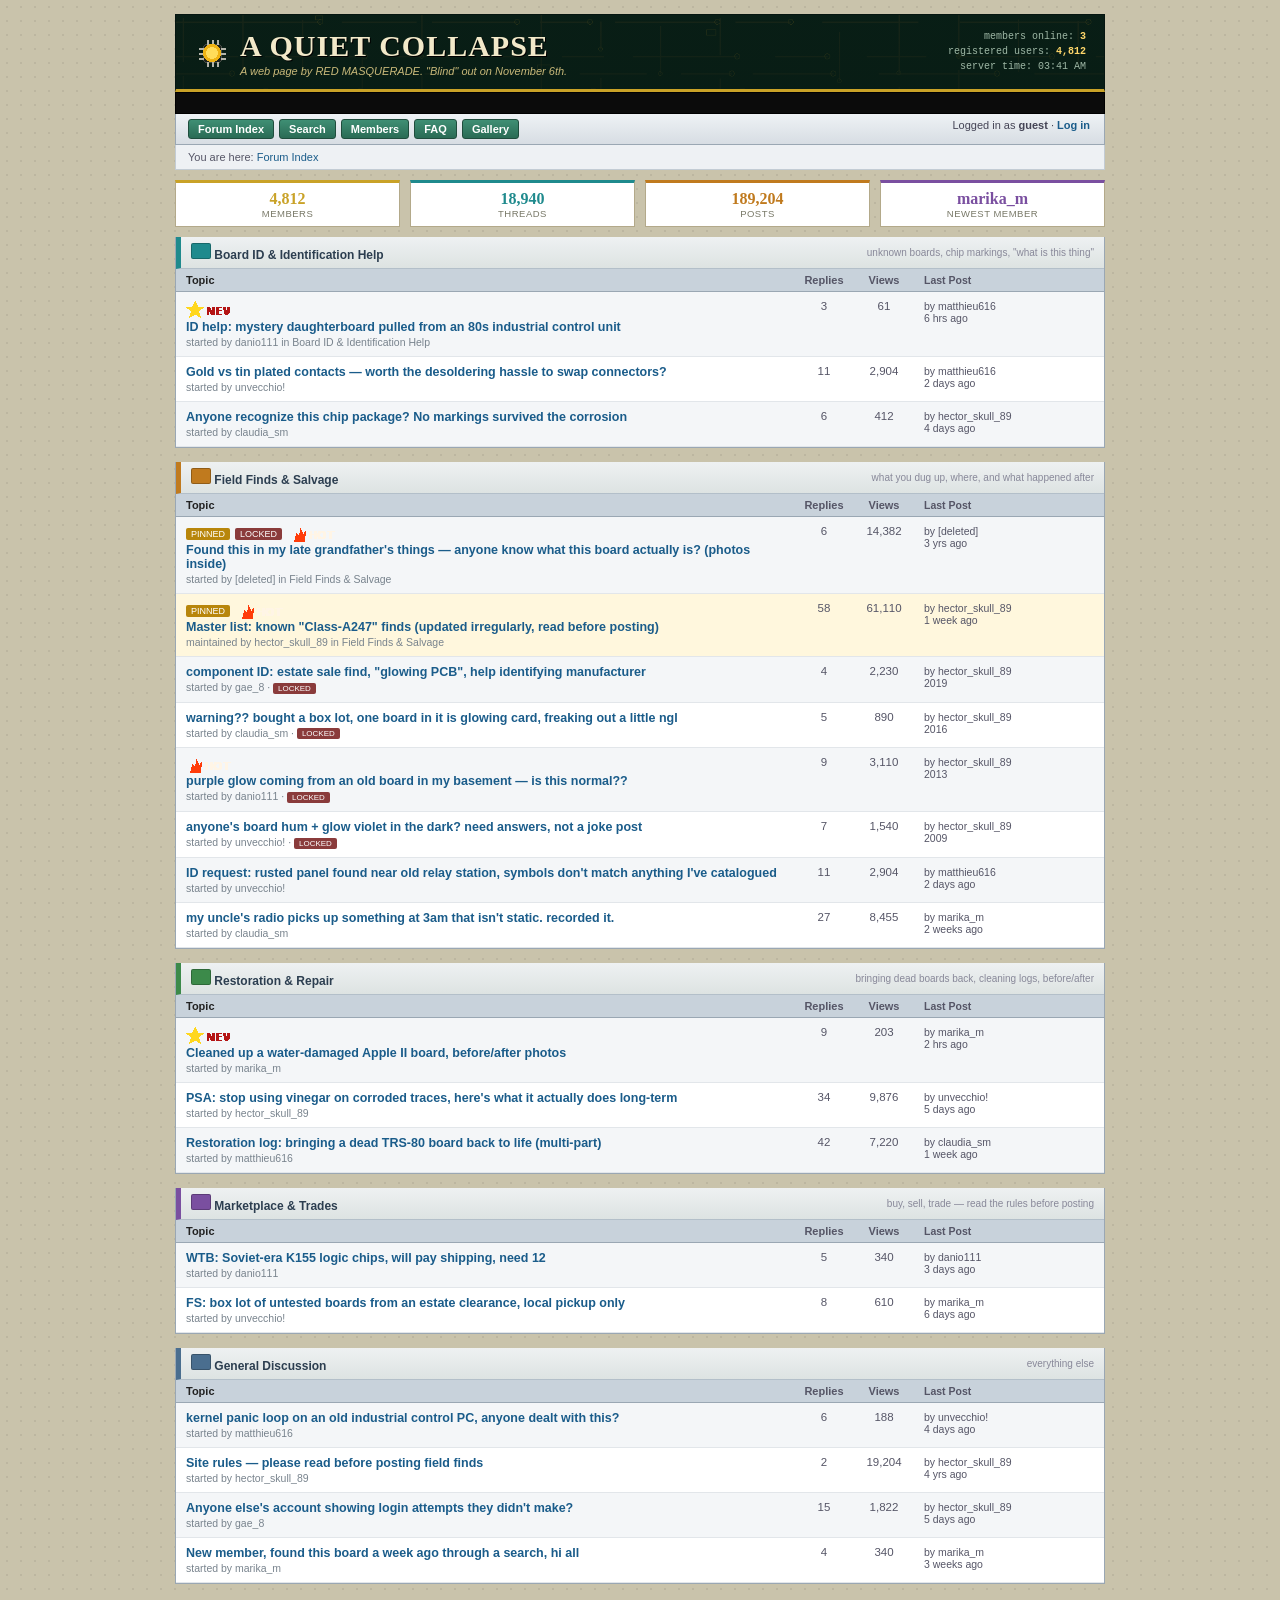
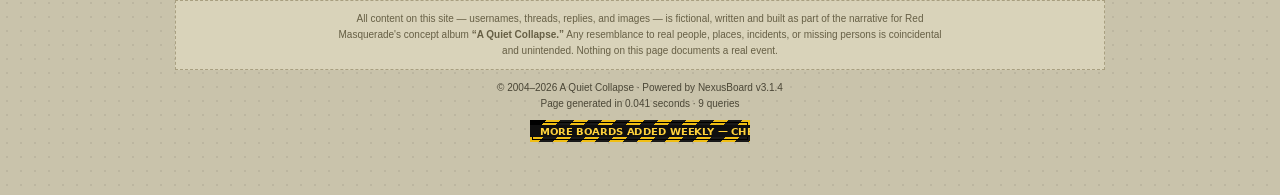
<file: index.html>
<!DOCTYPE html>
<html lang="en">
<head>
<meta charset="UTF-8">
<meta name="viewport" content="width=device-width, initial-scale=1">
<title>A Quiet Collapse :: Forum Index</title>
<link rel="stylesheet" href="css/style.css">
</head>
<body>
<div class="wrap">

  <div class="masthead">
    <div class="static">
      members online: <b>3</b><br>
      registered users: <b>4,812</b><br>
      server time: 03:41 AM
    </div>
    <div class="title-row">
      <img src="images/ui/spark.gif" width="36" height="36" alt="">
      <div>
        <h1>A QUIET COLLAPSE</h1>
        <p class="tag">A web page by RED MASQUERADE. &quot;Blind&quot; out on November 6th.</p>
      </div>
    </div>
  </div>

  <div class="ticker-wrap">
    <span class="ticker">⚡ new ID request posted in Board ID &amp; Identification Help &nbsp;&nbsp;&nbsp; ⚡ reminder: photograph BOTH sides of a board before you clean it &nbsp;&nbsp;&nbsp; ⚡ site running on donated bandwidth, thank you for your patience &nbsp;&nbsp;&nbsp; ⚡ Master List thread updated this week &nbsp;&nbsp;&nbsp;</span>
  </div>

  <div class="navbar">
    <a href="index.html">Forum Index</a>
    <a href="thread-unavailable.html">Search</a>
    <a href="thread-unavailable.html">Members</a>
    <a href="thread-unavailable.html">FAQ</a>
    <a href="thread-unavailable.html">Gallery</a>
    <span class="right">Logged in as <b>guest</b> &middot; <a href="thread-unavailable.html">Log in</a></span>
  </div>

  <div class="crumb">You are here: <a href="index.html">Forum Index</a></div>

  <div class="statstrip">
    <div class="statbox" style="--c:#c9a227"><div class="n">4,812</div><div class="l">members</div></div>
    <div class="statbox" style="--c:#1f8a8d"><div class="n">18,940</div><div class="l">threads</div></div>
    <div class="statbox" style="--c:#c07a1e"><div class="n">189,204</div><div class="l">posts</div></div>
    <div class="statbox" style="--c:#7a4fa0"><div class="n">marika_m</div><div class="l">newest member</div></div>
  </div>

  <div class="panel">
    <div class="panel-head" style="--accent:#1f8a8d">
      <span><span class="folder-icon" style="--fc:#1f8a8d"></span> Board ID &amp; Identification Help</span>
      <span class="sub">unknown boards, chip markings, "what is this thing"</span>
    </div>
    <table class="boardlist">
      <tr>
        <th style="width:auto">Topic</th>
        <th class="num">Replies</th>
        <th class="num">Views</th>
        <th class="lastpost">Last Post</th>
      </tr>
      <tr>
        <td>
          <img class="badge-icon" src="images/ui/new.gif" width="44" height="20" alt="new">
          <div class="ttitle"><a href="thread-unavailable.html">ID help: mystery daughterboard pulled from an 80s industrial control unit</a></div>
          <div class="tmeta">started by danio111 in Board ID &amp; Identification Help</div>
        </td>
        <td class="num">3</td>
        <td class="num">61</td>
        <td class="lastpost">by matthieu616<br>6 hrs ago</td>
      </tr>
      <tr>
        <td>
          <div class="ttitle"><a href="thread-unavailable.html">Gold vs tin plated contacts — worth the desoldering hassle to swap connectors?</a></div>
          <div class="tmeta">started by unvecchio!</div>
        </td>
        <td class="num">11</td>
        <td class="num">2,904</td>
        <td class="lastpost">by matthieu616<br>2 days ago</td>
      </tr>
      <tr>
        <td>
          <div class="ttitle"><a href="thread-unavailable.html">Anyone recognize this chip package? No markings survived the corrosion</a></div>
          <div class="tmeta">started by claudia_sm</div>
        </td>
        <td class="num">6</td>
        <td class="num">412</td>
        <td class="lastpost">by hector_skull_89<br>4 days ago</td>
      </tr>
    </table>
  </div>

  <div style="height:14px"></div>

  <div class="panel">
    <div class="panel-head" style="--accent:#c07a1e">
      <span><span class="folder-icon" style="--fc:#c07a1e"></span> Field Finds &amp; Salvage</span>
      <span class="sub">what you dug up, where, and what happened after</span>
    </div>
    <table class="boardlist">
      <tr>
        <th style="width:auto">Topic</th>
        <th class="num">Replies</th>
        <th class="num">Views</th>
        <th class="lastpost">Last Post</th>
      </tr>
      <tr class="pinned">
        <td>
          <span class="pin-tag">PINNED</span><span class="locked-tag">LOCKED</span>
          <img class="badge-icon" src="images/ui/hot.gif" width="46" height="18" alt="hot">
          <div class="ttitle"><a href="thread.html">Found this in my late grandfather's things — anyone know what this board actually is? (photos inside)</a></div>
          <div class="tmeta">started by [deleted] in Field Finds &amp; Salvage</div>
        </td>
        <td class="num">6</td>
        <td class="num">14,382</td>
        <td class="lastpost">by [deleted]<br>3 yrs ago</td>
      </tr>
      <tr class="pinned">
        <td>
          <span class="pin-tag">PINNED</span>
          <img class="badge-icon" src="images/ui/hot.gif" width="46" height="18" alt="hot">
          <div class="ttitle"><a href="masterlist.html">Master list: known "Class-A247" finds (updated irregularly, read before posting)</a></div>
          <div class="tmeta">maintained by hector_skull_89 in Field Finds &amp; Salvage</div>
        </td>
        <td class="num">58</td>
        <td class="num">61,110</td>
        <td class="lastpost">by hector_skull_89<br>1 week ago</td>
      </tr>
      <tr>
        <td>
          <div class="ttitle"><a href="thread-glow-ohm.html">component ID: estate sale find, "glowing PCB", help identifying manufacturer</a></div>
          <div class="tmeta">started by gae_8 &middot; <span class="locked-tag" style="font-size:8px;">LOCKED</span></div>
        </td>
        <td class="num">4</td>
        <td class="num">2,230</td>
        <td class="lastpost">by hector_skull_89<br>2019</td>
      </tr>
      <tr>
        <td>
          <div class="ttitle"><a href="thread-glow-dee.html">warning?? bought a box lot, one board in it is glowing card, freaking out a little ngl</a></div>
          <div class="tmeta">started by claudia_sm &middot; <span class="locked-tag" style="font-size:8px;">LOCKED</span></div>
        </td>
        <td class="num">5</td>
        <td class="num">890</td>
        <td class="lastpost">by hector_skull_89<br>2016</td>
      </tr>
      <tr>
        <td>
          <img class="badge-icon" src="images/ui/hot.gif" width="46" height="18" alt="hot">
          <div class="ttitle"><a href="thread-glow-hal.html">purple glow coming from an old board in my basement — is this normal??</a></div>
          <div class="tmeta">started by danio111 &middot; <span class="locked-tag" style="font-size:8px;">LOCKED</span></div>
        </td>
        <td class="num">9</td>
        <td class="num">3,110</td>
        <td class="lastpost">by hector_skull_89<br>2013</td>
      </tr>
      <tr>
        <td>
          <div class="ttitle"><a href="thread-glow-kilovolt.html">anyone's board hum + glow violet in the dark? need answers, not a joke post</a></div>
          <div class="tmeta">started by unvecchio! &middot; <span class="locked-tag" style="font-size:8px;">LOCKED</span></div>
        </td>
        <td class="num">7</td>
        <td class="num">1,540</td>
        <td class="lastpost">by hector_skull_89<br>2009</td>
      </tr>
      <tr>
        <td>
          <div class="ttitle"><a href="thread-unavailable.html">ID request: rusted panel found near old relay station, symbols don't match anything I've catalogued</a></div>
          <div class="tmeta">started by unvecchio!</div>
        </td>
        <td class="num">11</td>
        <td class="num">2,904</td>
        <td class="lastpost">by matthieu616<br>2 days ago</td>
      </tr>
      <tr>
        <td>
          <div class="ttitle"><a href="thread-unavailable.html">my uncle's radio picks up something at 3am that isn't static. recorded it.</a></div>
          <div class="tmeta">started by claudia_sm</div>
        </td>
        <td class="num">27</td>
        <td class="num">8,455</td>
        <td class="lastpost">by marika_m<br>2 weeks ago</td>
      </tr>
    </table>
  </div>

  <div style="height:14px"></div>

  <div class="panel">
    <div class="panel-head" style="--accent:#3c8a4a">
      <span><span class="folder-icon" style="--fc:#3c8a4a"></span> Restoration &amp; Repair</span>
      <span class="sub">bringing dead boards back, cleaning logs, before/after</span>
    </div>
    <table class="boardlist">
      <tr>
        <th style="width:auto">Topic</th>
        <th class="num">Replies</th>
        <th class="num">Views</th>
        <th class="lastpost">Last Post</th>
      </tr>
      <tr>
        <td>
          <img class="badge-icon" src="images/ui/new.gif" width="44" height="20" alt="new">
          <div class="ttitle"><a href="thread-unavailable.html">Cleaned up a water-damaged Apple II board, before/after photos</a></div>
          <div class="tmeta">started by marika_m</div>
        </td>
        <td class="num">9</td>
        <td class="num">203</td>
        <td class="lastpost">by marika_m<br>2 hrs ago</td>
      </tr>
      <tr>
        <td>
          <div class="ttitle"><a href="thread-unavailable.html">PSA: stop using vinegar on corroded traces, here's what it actually does long-term</a></div>
          <div class="tmeta">started by hector_skull_89</div>
        </td>
        <td class="num">34</td>
        <td class="num">9,876</td>
        <td class="lastpost">by unvecchio!<br>5 days ago</td>
      </tr>
      <tr>
        <td>
          <div class="ttitle"><a href="thread-unavailable.html">Restoration log: bringing a dead TRS-80 board back to life (multi-part)</a></div>
          <div class="tmeta">started by matthieu616</div>
        </td>
        <td class="num">42</td>
        <td class="num">7,220</td>
        <td class="lastpost">by claudia_sm<br>1 week ago</td>
      </tr>
    </table>
  </div>

  <div style="height:14px"></div>

  <div class="panel">
    <div class="panel-head" style="--accent:#7a4fa0">
      <span><span class="folder-icon" style="--fc:#7a4fa0"></span> Marketplace &amp; Trades</span>
      <span class="sub">buy, sell, trade — read the rules before posting</span>
    </div>
    <table class="boardlist">
      <tr>
        <th style="width:auto">Topic</th>
        <th class="num">Replies</th>
        <th class="num">Views</th>
        <th class="lastpost">Last Post</th>
      </tr>
      <tr>
        <td>
          <div class="ttitle"><a href="thread-unavailable.html">WTB: Soviet-era K155 logic chips, will pay shipping, need 12</a></div>
          <div class="tmeta">started by danio111</div>
        </td>
        <td class="num">5</td>
        <td class="num">340</td>
        <td class="lastpost">by danio111<br>3 days ago</td>
      </tr>
      <tr>
        <td>
          <div class="ttitle"><a href="thread-unavailable.html">FS: box lot of untested boards from an estate clearance, local pickup only</a></div>
          <div class="tmeta">started by unvecchio!</div>
        </td>
        <td class="num">8</td>
        <td class="num">610</td>
        <td class="lastpost">by marika_m<br>6 days ago</td>
      </tr>
    </table>
  </div>

  <div style="height:14px"></div>

  <div class="panel">
    <div class="panel-head" style="--accent:#4a6e8f">
      <span><span class="folder-icon" style="--fc:#4a6e8f"></span> General Discussion</span>
      <span class="sub">everything else</span>
    </div>
    <table class="boardlist">
      <tr>
        <th style="width:auto">Topic</th>
        <th class="num">Replies</th>
        <th class="num">Views</th>
        <th class="lastpost">Last Post</th>
      </tr>
      <tr>
        <td>
          <div class="ttitle"><a href="thread-unavailable.html">kernel panic loop on an old industrial control PC, anyone dealt with this?</a></div>
          <div class="tmeta">started by matthieu616</div>
        </td>
        <td class="num">6</td>
        <td class="num">188</td>
        <td class="lastpost">by unvecchio!<br>4 days ago</td>
      </tr>
      <tr>
        <td>
          <div class="ttitle"><a href="thread-unavailable.html">Site rules — please read before posting field finds</a></div>
          <div class="tmeta">started by hector_skull_89</div>
        </td>
        <td class="num">2</td>
        <td class="num">19,204</td>
        <td class="lastpost">by hector_skull_89<br>4 yrs ago</td>
      </tr>
      <tr>
        <td>
          <div class="ttitle"><a href="thread-unavailable.html">Anyone else's account showing login attempts they didn't make?</a></div>
          <div class="tmeta">started by gae_8</div>
        </td>
        <td class="num">15</td>
        <td class="num">1,822</td>
        <td class="lastpost">by hector_skull_89<br>5 days ago</td>
      </tr>
      <tr>
        <td>
          <div class="ttitle"><a href="thread-unavailable.html">New member, found this board a week ago through a search, hi all</a></div>
          <div class="tmeta">started by marika_m</div>
        </td>
        <td class="num">4</td>
        <td class="num">340</td>
        <td class="lastpost">by marika_m<br>3 weeks ago</td>
      </tr>
    </table>
  </div>

  <div class="webring-row disclaimer-row">
    <p class="disclaimer-text">All content on this site &mdash; usernames, threads, replies, and images &mdash; is fictional, written and built as part of the narrative for Red Masquerade's concept album <b>&ldquo;A Quiet Collapse.&rdquo;</b> Any resemblance to real people, places, incidents, or missing persons is coincidental and unintended. Nothing on this page documents a real event.</p>
  </div>

  <div class="sitefoot">
    &copy; 2004&ndash;2026 A Quiet Collapse &middot; Powered by NexusBoard v3.1.4<br>
    Page generated in 0.041 seconds &middot; 9 queries
    <div class="construction-row">
      <img src="images/ui/construction.gif" width="220" height="22" alt="site under construction">
    </div>
  </div>

</div>
</body>
</html>
</file>
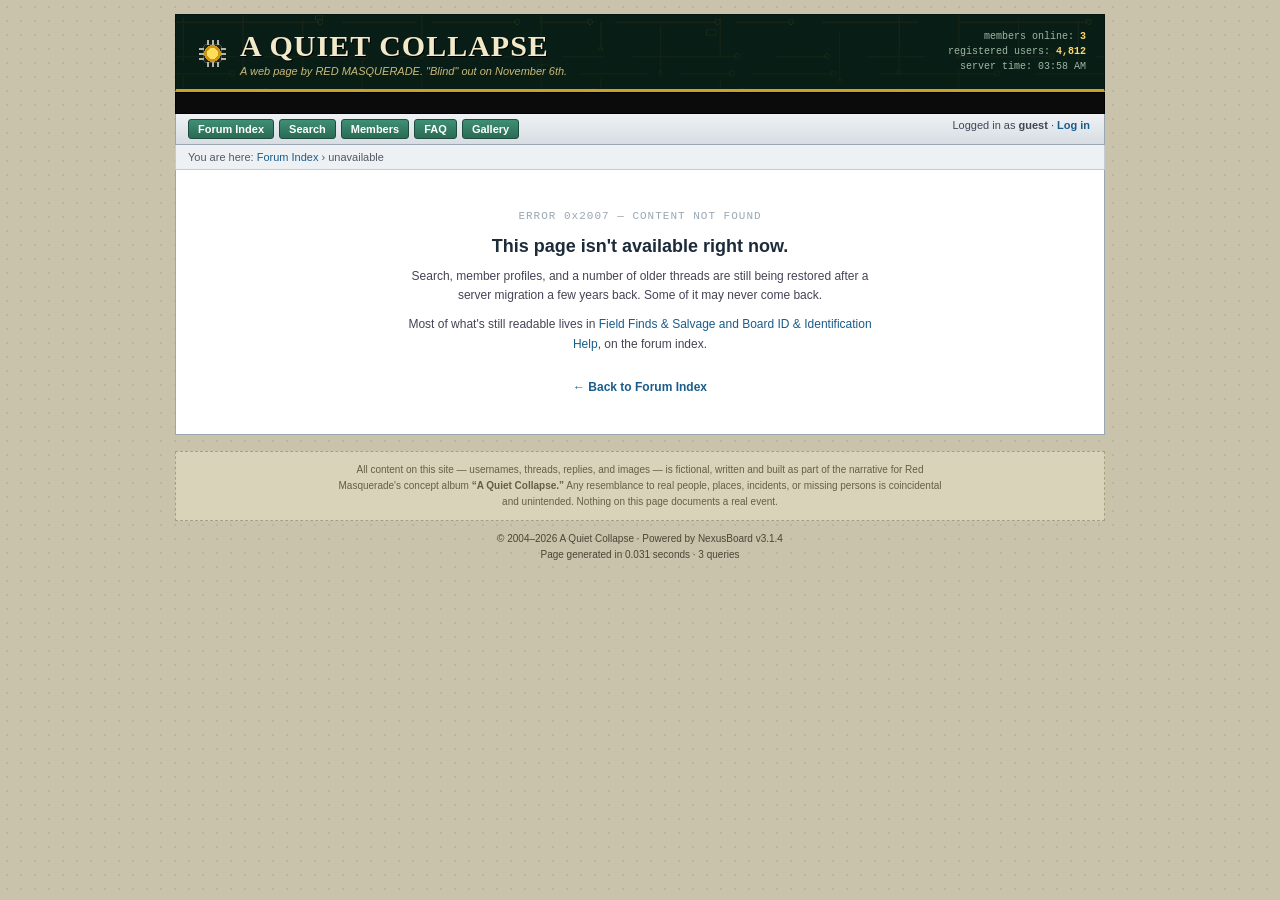
<file: thread-unavailable.html>
<!DOCTYPE html>
<html lang="en">
<head>
<meta charset="UTF-8">
<meta name="viewport" content="width=device-width, initial-scale=1">
<title>Page unavailable :: A Quiet Collapse</title>
<link rel="stylesheet" href="css/style.css">
<style>
  .unavail {
    padding: 40px 24px;
    text-align: center;
  }
  .unavail .code {
    font-family: "Courier New", monospace;
    font-size: 11px;
    color: #9aa7b3;
    letter-spacing: 1px;
    margin-bottom: 14px;
  }
  .unavail h2 {
    font-size: 18px;
    color: #1c2b3a;
    margin: 0 0 10px;
  }
  .unavail p {
    max-width: 480px;
    margin: 0 auto 10px;
    font-size: 12px;
    line-height: 1.6em;
    color: #445;
  }
  .unavail .back {
    display: inline-block;
    margin-top: 16px;
    font-weight: bold;
  }
</style>
</head>
<body>
<div class="wrap">

  <div class="masthead">
    <div class="static">members online: <b>3</b><br>registered users: <b>4,812</b><br>server time: 03:58 AM</div>
    <div class="title-row">
      <img src="images/ui/spark.gif" width="36" height="36" alt="">
      <div>
        <h1>A QUIET COLLAPSE</h1>
        <p class="tag">A web page by RED MASQUERADE. &quot;Blind&quot; out on November 6th.</p>
      </div>
    </div>
  </div>

  <div class="ticker-wrap">
    <span class="ticker">⚡ new ID request posted in Board ID &amp; Identification Help &nbsp;&nbsp;&nbsp; ⚡ reminder: photograph BOTH sides of a board before you clean it &nbsp;&nbsp;&nbsp; ⚡ site running on donated bandwidth, thank you for your patience &nbsp;&nbsp;&nbsp;</span>
  </div>

  <div class="navbar">
    <a href="index.html">Forum Index</a>
    <a href="thread-unavailable.html">Search</a>
    <a href="thread-unavailable.html">Members</a>
    <a href="thread-unavailable.html">FAQ</a>
    <a href="thread-unavailable.html">Gallery</a>
    <span class="right">Logged in as <b>guest</b> &middot; <a href="thread-unavailable.html">Log in</a></span>
  </div>

  <div class="crumb">You are here: <a href="index.html">Forum Index</a> &rsaquo; unavailable</div>

  <div class="panel">
    <div class="unavail">
      <div class="code">ERROR 0x2007 &mdash; CONTENT NOT FOUND</div>
      <h2>This page isn't available right now.</h2>
      <p>Search, member profiles, and a number of older threads are still being restored after a server migration a few years back. Some of it may never come back.</p>
      <p>Most of what's still readable lives in <a href="index.html">Field Finds &amp; Salvage and Board ID &amp; Identification Help</a>, on the forum index.</p>
      <a class="back" href="index.html">&larr; Back to Forum Index</a>
    </div>
  </div>

  <div class="webring-row disclaimer-row">
    <p class="disclaimer-text">All content on this site &mdash; usernames, threads, replies, and images &mdash; is fictional, written and built as part of the narrative for Red Masquerade's concept album <b>&ldquo;A Quiet Collapse.&rdquo;</b> Any resemblance to real people, places, incidents, or missing persons is coincidental and unintended. Nothing on this page documents a real event.</p>
  </div>

  <div class="sitefoot">
    &copy; 2004&ndash;2026 A Quiet Collapse &middot; Powered by NexusBoard v3.1.4<br>
    Page generated in 0.031 seconds &middot; 3 queries
  </div>

</div>
</body>
</html>
</file>
<file: css/style.css>
* { box-sizing: border-box; }
html, body {
  margin: 0;
  padding: 0;
  background: #c9c3ab;
  background-image: radial-gradient(#bcb6a0 1px, transparent 1px);
  background-size: 14px 14px;
  font-family: Verdana, Geneva, Tahoma, Arial, sans-serif;
  font-size: 12px;
  color: #222;
}

a { color: #1a5c8a; text-decoration: none; }
a:hover { text-decoration: underline; }
a:visited { color: #7a4fa0; }

.wrap {
  max-width: 950px;
  margin: 0 auto;
  padding: 14px 10px 40px;
}

/* Marquee ticker */
.ticker-wrap {
  background: #0b0b0b;
  border: 1px solid #000;
  overflow: hidden;
  white-space: nowrap;
  padding: 3px 0;
}
.ticker {
  display: inline-block;
  padding-left: 100%;
  color: #ff5a3c;
  font-weight: bold;
  font-size: 11px;
  animation: ticker-scroll 22s linear infinite;
}
@keyframes ticker-scroll {
  0% { transform: translateX(0); }
  100% { transform: translateX(-100%); }
}

/* Masthead — styled like an actual PCB: dark green + gold traces */
.masthead {
  position: relative;
  background-color: #0b261c;
  background-image:
    linear-gradient(rgba(8,28,20,0.82), rgba(8,28,20,0.9)),
    url("../images/ui/pcb_bg.png");
  background-size: cover;
  background-position: center;
  border: 1px solid #051510;
  border-bottom: 3px solid #c9a227;
  padding: 14px 18px 12px;
}
.masthead .title-row {
  display: flex;
  align-items: center;
  gap: 10px;
}
.masthead h1 {
  margin: 0;
  font-family: Georgia, "Times New Roman", serif;
  font-size: 30px;
  letter-spacing: 1px;
  color: #f2e9c9;
  text-shadow: 1px 1px 0 #000;
}
.masthead .tag {
  margin: 2px 0 0;
  font-size: 11px;
  color: #c9b97a;
  font-style: italic;
}
.masthead .static {
  float: right;
  font-size: 10px;
  color: #9fb8a6;
  text-align: right;
  line-height: 1.5em;
  font-family: "Courier New", monospace;
}
.masthead .static b { color: #ffd76b; }

/* Nav bar */
.navbar {
  background: linear-gradient(#eef2f5, #d7dde3);
  border: 1px solid #9aa7b3;
  border-top: none;
  padding: 5px 12px;
  font-size: 11px;
}
.navbar a {
  margin-right: 2px;
  font-weight: bold;
  color: #fff;
  background: linear-gradient(#3f8f74, #2a6b55);
  border: 1px solid #1f4d3d;
  border-radius: 3px;
  padding: 3px 9px;
  display: inline-block;
}
.navbar a:hover { background: linear-gradient(#4aa483, #316f58); text-decoration: none; }
.navbar .right { float: right; font-weight: normal; color: #445; }
.navbar .right a { background: none; border: none; color: #1a5c8a; padding: 0; font-weight: bold; }

/* Breadcrumb */
.crumb {
  background: #eef1f4;
  border: 1px solid #c3ccd4;
  border-top: none;
  padding: 6px 12px;
  font-size: 11px;
  color: #556;
}

/* Community stats strip */
.statstrip {
  display: flex;
  gap: 10px;
  margin: 10px 0;
}
.statbox {
  flex: 1;
  background: #fff;
  border: 1px solid #b3a98a;
  border-top: 3px solid var(--c, #c9a227);
  padding: 7px 10px;
  text-align: center;
}
.statbox .n { font-size: 16px; font-weight: bold; color: var(--c, #c9a227); font-family: Georgia, serif; }
.statbox .l { font-size: 9.5px; color: #776; text-transform: uppercase; letter-spacing: .5px; }

.panel {
  background: #fff;
  border: 1px solid #9aa7b3;
  border-top: none;
}

.panel-head {
  background: linear-gradient(#eef1f2, #dde3e2);
  border-bottom: 1px solid #b3bfc9;
  border-left: 5px solid var(--accent, #c9a227);
  padding: 6px 10px;
  font-weight: bold;
  font-size: 12px;
  color: #2c3e50;
  display: flex;
  align-items: center;
  justify-content: space-between;
}
.panel-head .sub { font-weight: normal; font-size: 10px; color: #889; }

/* Board index table */
table.boardlist { width: 100%; border-collapse: collapse; }
table.boardlist th {
  background: #c8d2db;
  text-align: left;
  padding: 5px 10px;
  font-size: 11px;
  border-bottom: 1px solid #9aa7b3;
}
table.boardlist td {
  padding: 8px 10px;
  border-bottom: 1px solid #e2e6ea;
  vertical-align: top;
  font-size: 11.5px;
}
table.boardlist tr:nth-child(even) td { background: #f4f6f8; }
table.boardlist .ttitle { font-weight: bold; font-size: 12.5px; }
table.boardlist .tmeta { color: #78838d; font-size: 10.5px; margin-top: 2px; }
table.boardlist .num { text-align: center; width: 60px; color: #556; }
table.boardlist .lastpost { width: 190px; font-size: 10.5px; color: #556; }
table.boardlist .pinned { background: #fff7dd !important; }
table.boardlist .pin-tag {
  display: inline-block;
  background: #b8860b;
  color: #fff;
  font-size: 9px;
  padding: 1px 5px;
  border-radius: 2px;
  margin-right: 5px;
  vertical-align: middle;
}
table.boardlist .locked-tag {
  display: inline-block;
  background: #8a3b3b;
  color: #fff;
  font-size: 9px;
  padding: 1px 5px;
  border-radius: 2px;
  margin-right: 5px;
  vertical-align: middle;
}
table.boardlist .badge-icon { vertical-align: middle; margin-right: 4px; }
table.boardlist .icon-cell { width: 34px; text-align: center; }
.folder-icon {
  width: 20px; height: 16px;
  display: inline-block;
  border-radius: 2px;
  background: var(--fc, #c9a227);
  border: 1px solid rgba(0,0,0,0.25);
}

/* Thread title block */
.thread-title-block {
  padding: 10px 14px;
  border-bottom: 1px solid #c3ccd4;
}
.thread-title-block h2 {
  margin: 0 0 4px;
  font-size: 17px;
  color: #1c2b3a;
}
.thread-title-block .stats {
  font-size: 10.5px;
  color: #78838d;
}
.lock-banner {
  background: #f5e6c8;
  border: 1px solid #d9bd80;
  color: #6b4e12;
  padding: 6px 12px;
  font-size: 11px;
  margin: 0;
}

/* Posts */
.post {
  display: flex;
  border-bottom: 1px solid #dde3e8;
}
.post:nth-child(even) { background: #f7f9fb; }
.post .side {
  width: 150px;
  flex-shrink: 0;
  padding: 12px 10px;
  border-right: 1px solid #dde3e8;
  text-align: center;
  font-size: 10.5px;
  color: #556;
}
.post .avatar {
  width: 64px; height: 64px;
  margin: 0 auto 8px;
  background: #b9c4cd;
  border: 1px solid #8fa0ad;
  display: flex;
  align-items: center;
  justify-content: center;
  color: #fff;
  font-size: 22px;
  font-weight: bold;
  font-family: Georgia, serif;
}
.post .uname { font-weight: bold; color: #1c2b3a; font-size: 12px; margin-bottom: 4px; }
.post .urole { color: #8a6d1e; font-size: 9.5px; margin-bottom: 6px; font-weight: bold; }
.post .urole.role-senior { color: #1a5c8a; }
.post .urole.role-mod { color: #a03b3b; }
.post .avatar.c-teal { background: #1f8a8d; }
.post .avatar.c-amber { background: #c07a1e; }
.post .avatar.c-purple { background: #7a4fa0; }
.post .avatar.c-red { background: #a03b3b; }
.post .avatar.c-grey { background: #7d8a96; }
.post .avatar.c-blue { background: #3a6ea5; }
.post .avatar.c-green { background: #3c7a4a; }
.post .avatar.c-gold { background: #a8841a; }
.post .side .meta-line { margin-top: 2px; }

.post .main { flex: 1; padding: 10px 14px; min-width: 0; }
.post .post-head {
  display: flex;
  justify-content: space-between;
  font-size: 10.5px;
  color: #8a97a3;
  border-bottom: 1px dashed #dde3e8;
  padding-bottom: 6px;
  margin-bottom: 8px;
}
.post .post-head .num { color: #b3bfc9; }
.post .body p { margin: 0 0 10px; line-height: 1.55em; }
.post .quote {
  background: #eef1f4;
  border-left: 3px solid #9aa7b3;
  padding: 6px 10px;
  margin: 0 0 10px;
  font-size: 11px;
  color: #556;
  font-style: italic;
}
.post .sig {
  margin-top: 10px;
  padding-top: 6px;
  border-top: 1px dashed #e2e6ea;
  font-size: 10px;
  color: #9aa7b3;
  font-style: italic;
}

.thumbs { margin: 10px 0; }
.thumb {
  display: inline-block;
  margin: 0 8px 8px 0;
  cursor: zoom-in;
  border: 3px solid #fff;
  outline: 1px solid #c3ccd4;
}
.thumb img { display: block; width: 150px; height: 112px; object-fit: cover; }
.thumb .cap {
  font-size: 9.5px;
  color: #8a97a3;
  text-align: center;
  padding-top: 2px;
}

.post.ghost { background: #221a1a; }
.post.ghost .main .body p { color: #d9b9b9; }
.post.ghost .side { border-right-color: #3a2828; color: #a98; }
.post.ghost .uname { color: #e0b0b0; }
.post.ghost .post-head { color: #a97; border-bottom-color: #3a2828; }
.post.ghost .flag {
  display: inline-block;
  background: #6e1f1f;
  color: #f0d5d5;
  font-size: 9px;
  padding: 2px 6px;
  margin-bottom: 6px;
}

/* Footer */
.webring-row {
  text-align: center;
  margin-top: 16px;
  padding: 10px;
  background: #d9d3ba;
  border: 1px dashed #a89f80;
}
.webring-row img { margin: 0 6px; vertical-align: middle; image-rendering: pixelated; }
.webring-row .wr-label { display: block; font-size: 9.5px; color: #776; margin-bottom: 6px; text-transform: uppercase; letter-spacing: .5px; }
.disclaimer-text {
  max-width: 620px;
  margin: 0 auto;
  font-size: 10px;
  line-height: 1.6em;
  color: #665f45;
}

.sitefoot {
  text-align: center;
  font-size: 10px;
  color: #4a4636;
  margin-top: 10px;
  line-height: 1.6em;
}
.sitefoot .construction-row { margin: 8px 0; }

/* Seasonal — December only */
.holiday-banner {
  text-align: center;
  background: #0b0b0b;
  padding: 4px 0;
}
.holiday-banner img:last-child { margin-top: 2px; }

/* Lightbox */
#lightbox {
  display: none;
  position: fixed;
  inset: 0;
  background: rgba(0,0,0,0.88);
  z-index: 999;
  align-items: center;
  justify-content: center;
  flex-direction: column;
}
#lightbox.open { display: flex; }
#lightbox img {
  max-width: 88vw;
  max-height: 78vh;
  border: 4px solid #fff;
}
#lightbox .lb-cap {
  color: #ddd;
  font-size: 12px;
  margin-top: 10px;
  max-width: 80vw;
  text-align: center;
}
#lightbox .lb-close {
  position: absolute;
  top: 18px; right: 26px;
  color: #fff;
  font-size: 26px;
  cursor: pointer;
  font-family: Georgia, serif;
}

@media (max-width: 700px) {
  .post { flex-direction: column; }
  .post .side { width: auto; border-right: none; border-bottom: 1px solid #dde3e8; display: flex; gap: 10px; align-items: center; text-align: left; }
  .post .avatar { margin: 0; }

  .masthead .title-row { flex-wrap: wrap; }
  .masthead .static { float: none; text-align: left; margin-top: 8px; order: 3; width: 100%; }
  .masthead h1 { font-size: 24px; }

  .statstrip { flex-wrap: wrap; }
  .statbox { flex: 1 1 40%; }

  /* Board index tables: drop the least essential columns instead of
     letting a 4-column table force horizontal scroll on a phone. */
  table.boardlist th:nth-child(2),
  table.boardlist td:nth-child(2),
  table.boardlist th:nth-child(3),
  table.boardlist td:nth-child(3) { display: none; }
  table.boardlist .lastpost { width: auto; }

  .ml-entry { flex-direction: column; gap: 4px; }
  .ml-num { text-align: left; }
}
</file>
